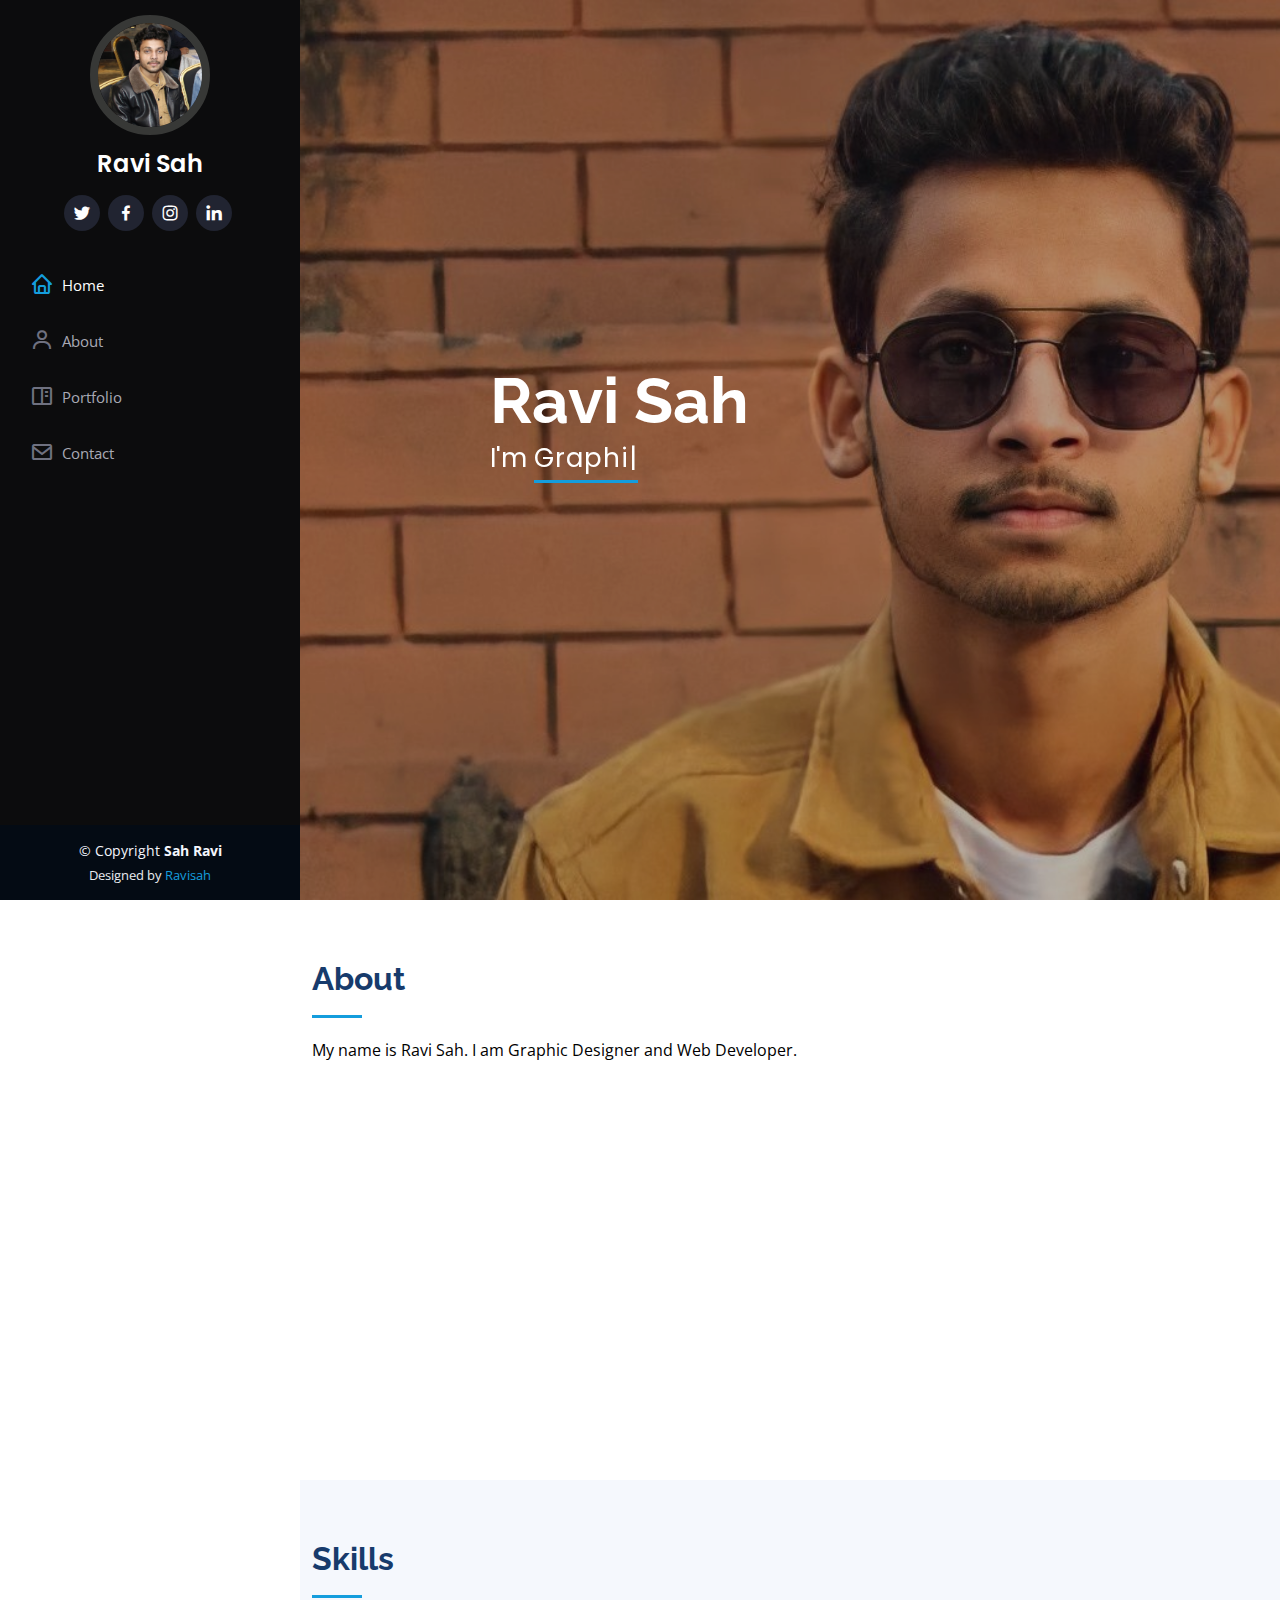
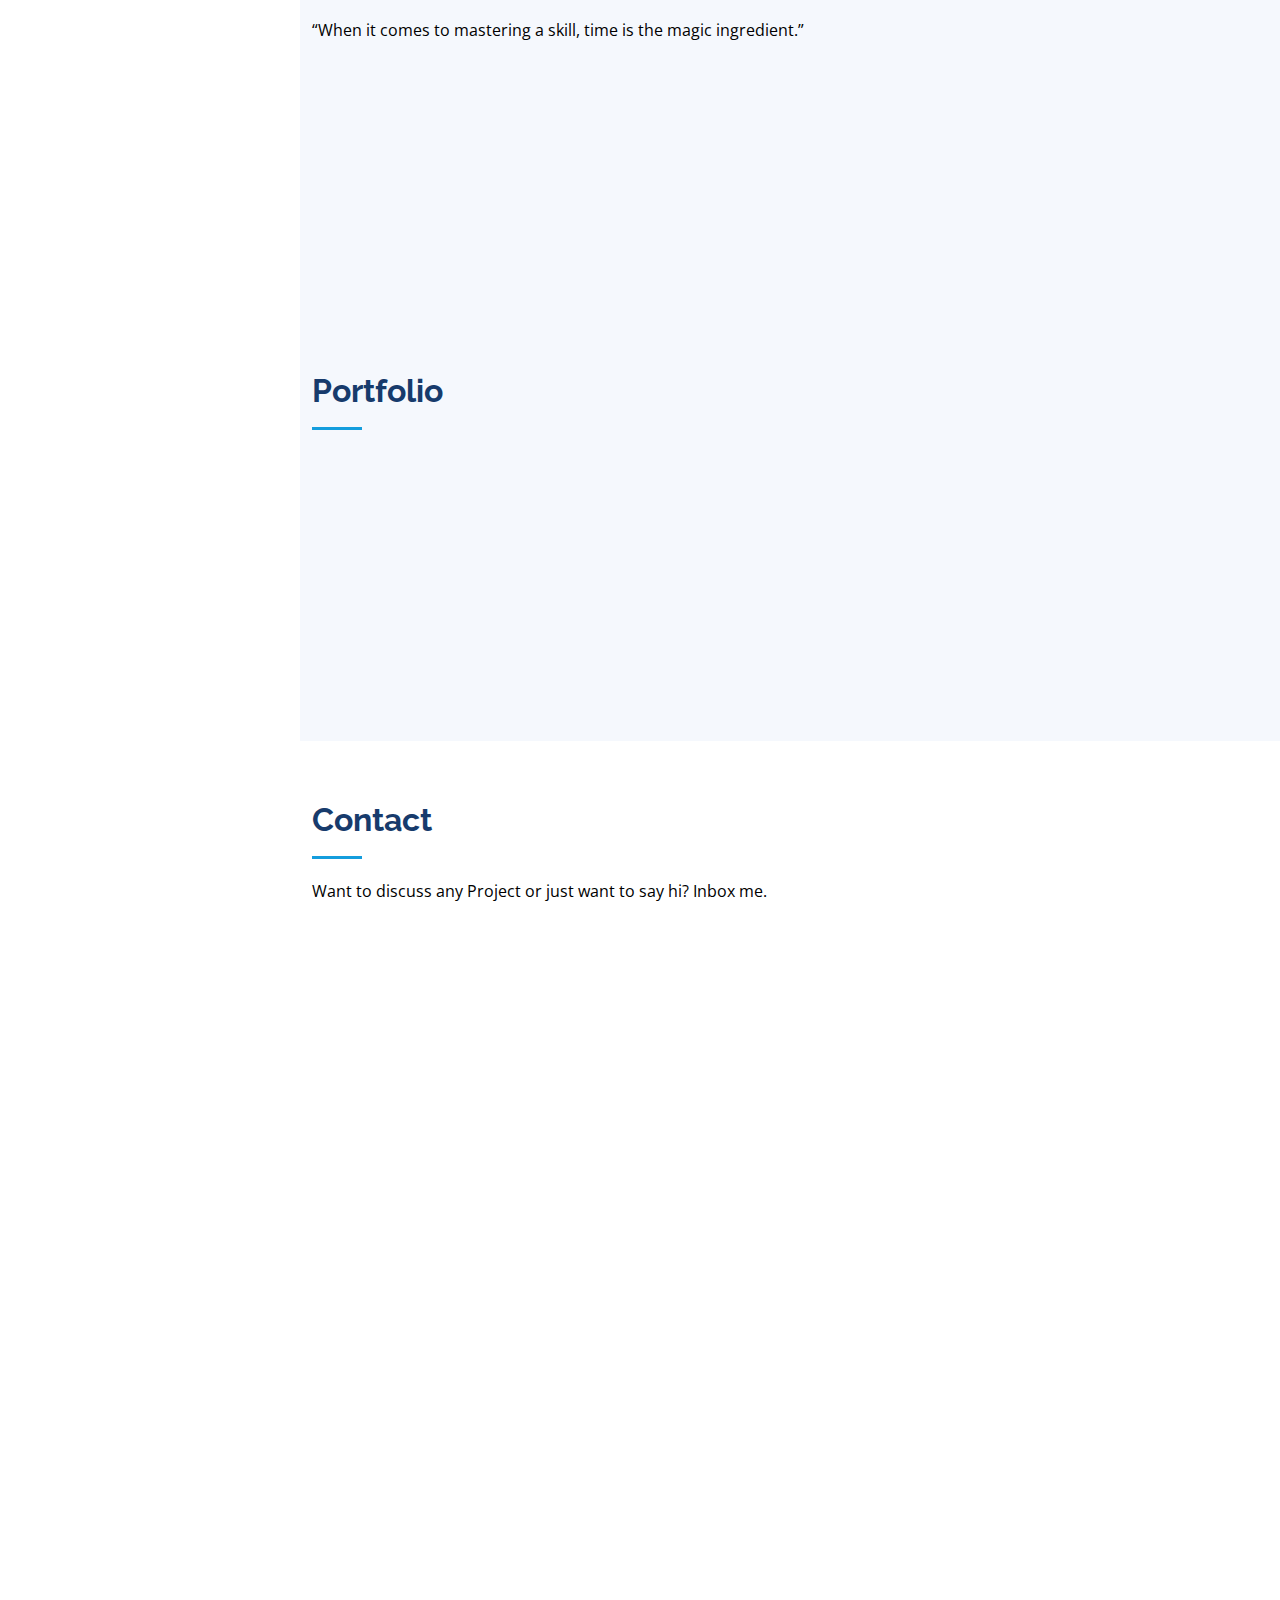
<file: index.html>
<!DOCTYPE html>
<html lang="en">

<head>
  <meta charset="utf-8">
  <meta content="width=device-width, initial-scale=1.0" name="viewport">

  <title>Sah Ravi</title>
  <meta content="" name="description">
  <meta content="" name="keywords">

  <!-- Favicons -->
  <link href="assets/img/favicon.png" rel="icon">
  <link href="assets/img/apple-touch-icon.png" rel="apple-touch-icon">

  <!-- Google Fonts -->
  <link href="https://fonts.googleapis.com/css?family=Open+Sans:300,300i,400,400i,600,600i,700,700i|Raleway:300,300i,400,400i,500,500i,600,600i,700,700i|Poppins:300,300i,400,400i,500,500i,600,600i,700,700i" rel="stylesheet">

  <!-- Vendor CSS Files -->
  <link href="assets/vendor/aos/aos.css" rel="stylesheet">
  <link href="assets/vendor/bootstrap/css/bootstrap.min.css" rel="stylesheet">
  <link href="assets/vendor/bootstrap-icons/bootstrap-icons.css" rel="stylesheet">
  <link href="assets/vendor/boxicons/css/boxicons.min.css" rel="stylesheet">
  <link href="assets/vendor/glightbox/css/glightbox.min.css" rel="stylesheet">
  <link href="assets/vendor/swiper/swiper-bundle.min.css" rel="stylesheet">

  <!-- Template Main CSS File -->
  <link href="assets/css/style.css" rel="stylesheet">

  
</head>

<body>

  <!-- ======= Mobile nav toggle button ======= -->
  <i class="bi bi-list mobile-nav-toggle d-xl-none"></i>

  <!-- ======= Header ======= -->
  <header id="header">
    <div class="d-flex flex-column">

      <div class="profile">
        <img src="assets/img/profile-img.jpg" alt="" class="img-fluid rounded-circle">
        <h1 class="text-light"><a href="index.html">Ravi Sah</a></h1>
        <div class="social-links mt-3 text-center">
          <a href="https://twitter.com/RaviSah36801852" class="twitter"><i class="bx bxl-twitter"></i></a>
          <a href="https://www.facebook.com/ravi.razz.9256028/" class="facebook"><i class="bx bxl-facebook"></i></a>
          <a href="https://www.instagram.com/ravi_sah11/" class="instagram"><i class="bx bxl-instagram"></i></a>
          <a href="https://www.linkedin.com/in/ravi-sah-149532232/" class="linkedin"><i class="bx bxl-linkedin"></i></a>
        </div>
      </div>

      <nav id="navbar" class="nav-menu navbar">
        <ul>
          <li><a href="#hero" class="nav-link scrollto active"><i class="bx bx-home"></i> <span>Home</span></a></li>
          <li><a href="#about" class="nav-link scrollto"><i class="bx bx-user"></i> <span>About</span></a></li>
          <li><a href="#portfolio" class="nav-link scrollto"><i class="bx bx-book-content"></i> <span>Portfolio</span></a></li>
          <li><a href="#contact" class="nav-link scrollto"><i class="bx bx-envelope"></i> <span>Contact</span></a></li>
        </ul>
      </nav><!-- .nav-menu -->
    </div>
  </header><!-- End Header -->

  <!-- ======= Hero Section ======= -->
  <section id="hero" class="d-flex flex-column justify-content-center align-items-center">
    <div class="hero-container" data-aos="fade-in">
      <h1>Ravi Sah</h1>
      <p>I'm <span class="typed" data-typed-items="Graphic Designer, Developer, Photographer"></span></p>
    </div>
  </section><!-- End Hero -->

  <main id="main">

    <!-- ======= About Section ======= -->
    <section id="about" class="about">
      <div class="container">

        <div class="section-title">
          <h2>About</h2>
          <p>My name is Ravi Sah. I am Graphic Designer and Web Developer.</p>
        </div>

        <div class="row">
          <div class="col-lg-4" data-aos="fade-right">
            <img src="assets/img/profile-img.jpg" class="img-fluid" alt="">
          </div>
          <div class="col-lg-8 pt-4 pt-lg-0 content" data-aos="fade-left">
            <h3>Graphic Designer &amp; Web Developer.</h3>
            <p class="fst-italic">
             I love designing, Web Development is my passion.
            </p>
            <div class="row">
              <div class="col-lg-6">
                <ul>
                  <li><i class="bi bi-chevron-right"></i> <strong>Birthday:</strong> <span>3 May 2001</span></li>
                  <li><i class="bi bi-chevron-right"></i> <strong>Website:</strong> <span>www.sahravi.com.np</span></li>
                  <li><i class="bi bi-chevron-right"></i> <strong>Phone:</strong> <span>+977 0000000000</span></li>
                  <li><i class="bi bi-chevron-right"></i> <strong>City:</strong> <span>Mahottari, NEPAL</span></li>
                </ul>
              </div>
              
            </div>
            <p>
              I am Fullstack Developer and Graphic Designer from Nepal. I also learn photography, videography and logo design. I have 2 years of experience in this field.
            </p>
          </div>
        </div>

      </div>
    </section><!-- End About Section -->


        <!-- ======= Skills Section ======= -->
    <section id="skills" class="skills section-bg">
      <div class="container">

        <div class="section-title">
          <h2>Skills</h2>
          <p>“When it comes to mastering a skill, time is the magic ingredient.”</p>
        </div>

        <div class="row skills-content">

          <div class="col-lg-6" data-aos="fade-up">

            <div class="progress">
              <span class="skill">HTML <i class="val">90%</i></span>
              <div class="progress-bar-wrap">
                <div class="progress-bar" role="progressbar" aria-valuenow="90" aria-valuemin="0" aria-valuemax="100"></div>
              </div>
            </div>

            <div class="progress">
              <span class="skill">CSS <i class="val">60%</i></span>
              <div class="progress-bar-wrap">
                <div class="progress-bar" role="progressbar" aria-valuenow="60" aria-valuemin="0" aria-valuemax="100"></div>
              </div>
            </div>

            <div class="progress">
              <span class="skill">JavaScript <i class="val">50%</i></span>
              <div class="progress-bar-wrap">
                <div class="progress-bar" role="progressbar" aria-valuenow="50" aria-valuemin="0" aria-valuemax="100"></div>
              </div>
            </div>

          </div>

          <div class="col-lg-6" data-aos="fade-up" data-aos-delay="100">

            <div class="progress">
              <span class="skill">Python <i class="val">80%</i></span>
              <div class="progress-bar-wrap">
                <div class="progress-bar" role="progressbar" aria-valuenow="80" aria-valuemin="0" aria-valuemax="100"></div>
              </div>
            </div>

            <div class="progress">
              <span class="skill">WordPress/CMS <i class="val">90%</i></span>
              <div class="progress-bar-wrap">
                <div class="progress-bar" role="progressbar" aria-valuenow="90" aria-valuemin="0" aria-valuemax="100"></div>
              </div>
            </div>

            <div class="progress">
              <span class="skill">Photoshop <i class="val">70%</i></span>
              <div class="progress-bar-wrap">
                <div class="progress-bar" role="progressbar" aria-valuenow="70" aria-valuemin="0" aria-valuemax="100"></div>
              </div>
            </div>

          </div>

        </div>

      </div>
    </section><!-- End Skills Section -->

   
    <!-- ======= Portfolio Section ======= -->
    <section id="portfolio" class="portfolio section-bg">
      <div class="container">

        <div class="section-title">
          <h2>Portfolio</h2>
          <p>



          </p>
        </div>

        <div class="row" data-aos="fade-up">
          <div class="col-lg-12 d-flex justify-content-center">
            
          </div>
        </div>

        <div class="row portfolio-container" data-aos="fade-up" data-aos-delay="100">

          <div class="col-lg-4 col-md-6 portfolio-item filter-app">
            <div class="portfolio-wrap">
              <img src="assets/img/portfolio/portfolio-1.jpg" class="img-fluid" alt="">
              <div class="portfolio-links">
                <a href="assets/img/portfolio/portfolio-1.jpg" data-gallery="portfolioGallery" class="portfolio-lightbox" title="App 1"><i class="bx bx-plus"></i></a>
                <a href="portfolio-details.html" title="More Details"><i class="bx bx-link"></i></a>
              </div>
            </div>
          </div>

          <div class="col-lg-4 col-md-6 portfolio-item filter-web">
            <div class="portfolio-wrap">
              <img src="assets/img/portfolio/portfolio-2.jpg" class="img-fluid" alt="">
              <div class="portfolio-links">
                <a href="assets/img/portfolio/portfolio-2.jpg" data-gallery="portfolioGallery" class="portfolio-lightbox" title="Web 3"><i class="bx bx-plus"></i></a>
                <a href="portfolio-details.html" title="More Details"><i class="bx bx-link"></i></a>
              </div>
            </div>
          </div>

          <div class="col-lg-4 col-md-6 portfolio-item filter-app">
            <div class="portfolio-wrap">
              <img src="assets/img/portfolio/portfolio-3.jpg" class="img-fluid" alt="">
              <div class="portfolio-links">
                <a href="assets/img/portfolio/portfolio-3.jpg" data-gallery="portfolioGallery" class="portfolio-lightbox" title="App 2"><i class="bx bx-plus"></i></a>
                <a href="portfolio-details.html" title="More Details"><i class="bx bx-link"></i></a>
              </div>
            </div>
          </div>

        

        </div>

      </div>
    </section><!-- End Portfolio Section -->

  
    
     <!-- ======= Contact Section ======= -->
    <section id="contact" class="contact">
      <div class="container">

        <div class="section-title">
          <h2>Contact</h2>
          <p>Want to discuss any Project or just want to say hi? Inbox me.</p>
        </div>

        <div class="row" data-aos="fade-in">

          <div class="col-lg-7 mt-5 mt-lg-0 d-flex align-items-stretch">
            <form action="forms/contact.php" method="post" role="form" class="php-email-form">
              <div class="raw">
                <div class="form-group col-md-6">
                  <label for="name">Your Name</label>
                  <input type="text" name="name" class="form-control" id="name" required>
                </div>
                <div class="form-group col-md-6">
                  <label for="name">Your Email</label>
                  <input type="email" class="form-control" name="email" id="email" required>
                </div>
              </div>
              <div class="form-group">
                <label for="name">Subject</label>
                <input type="text" class="form-control" name="subject" id="subject" required>
              </div>
              <div class="form-group">
                <label for="name">Message</label>
                <textarea class="form-control" name="message" rows="10" required></textarea>
              </div>
              <div class="my-3">
                <div class="loading">Loading</div>
                <div class="error-message"></div>
                <div class="sent-message">Your message has been sent. Thank you!</div>
              </div>
              <div class="text-center"><button type="submit">Send Message</button></div>
            </form>

        

          </div>

        </div>

      </div>
    </section><!-- End Contact Section -->

  </main><!-- End #main -->

  <!-- ======= Footer ======= -->
  <footer id="footer">
    <div class="container">
      <div class="copyright">
        &copy; Copyright <strong><span>Sah Ravi</span></strong>
      </div>
      <div class="credits">
        
        Designed by <a href="">Ravisah</a>
      </div>
    </div>
  </footer><!-- End  Footer -->

  <a href="#" class="back-to-top d-flex align-items-center justify-content-center"><i class="bi bi-arrow-up-short"></i></a>

  <!-- Vendor JS Files -->
  <script src="assets/vendor/purecounter/purecounter_vanilla.js"></script>
  <script src="assets/vendor/aos/aos.js"></script>
  <script src="assets/vendor/bootstrap/js/bootstrap.bundle.min.js"></script>
  <script src="assets/vendor/glightbox/js/glightbox.min.js"></script>
  <script src="assets/vendor/isotope-layout/isotope.pkgd.min.js"></script>
  <script src="assets/vendor/swiper/swiper-bundle.min.js"></script>
  <script src="assets/vendor/typed.js/typed.min.js"></script>
  <script src="assets/vendor/waypoints/noframework.waypoints.js"></script>
  <script src="assets/vendor/php-email-form/validate.js"></script>

  <!-- Template Main JS File -->
  <script src="assets/js/main.js"></script>

</body>

</html>
</file>
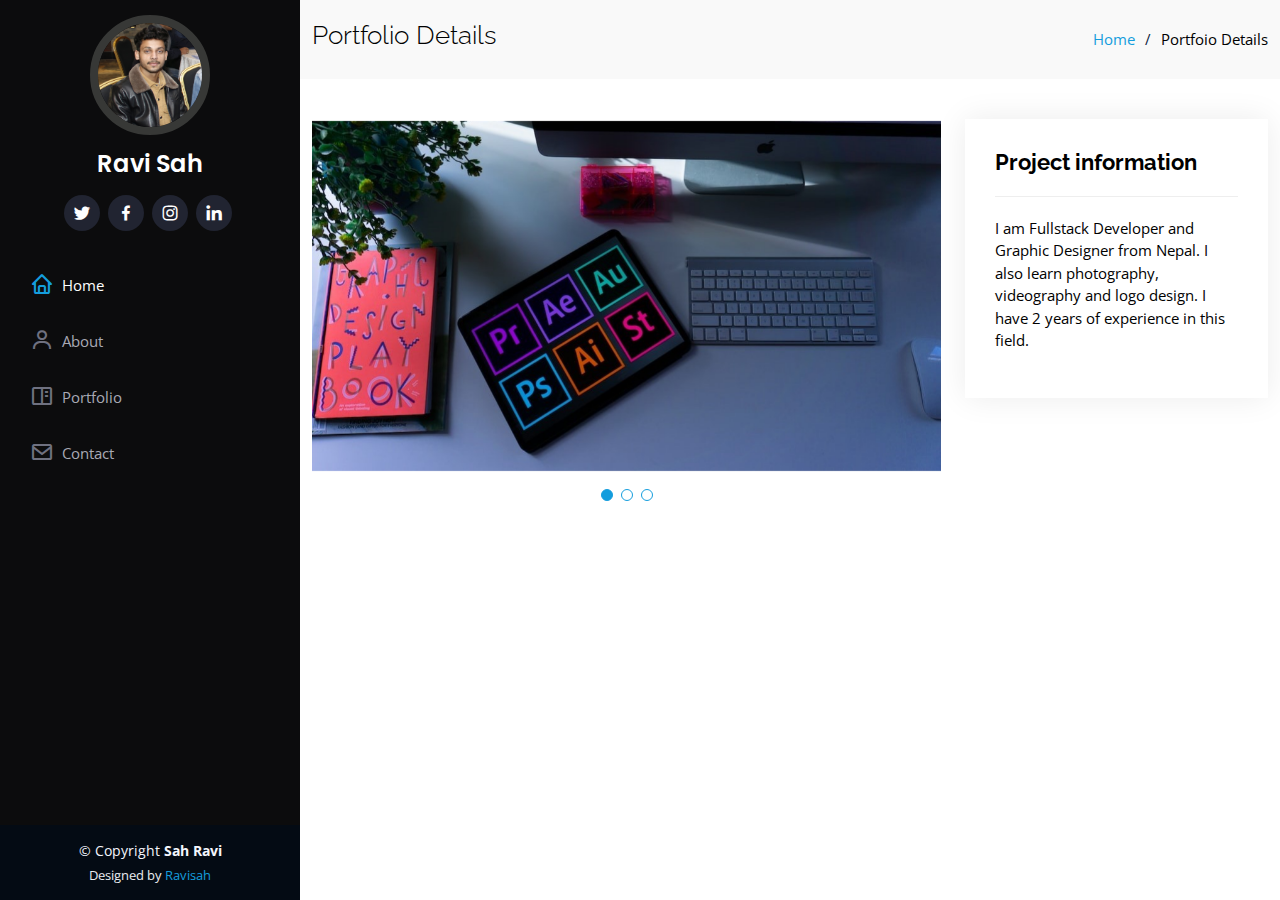
<file: portfolio-details.html>
<!DOCTYPE html>
<html lang="en">

<head>
  <meta charset="utf-8">
  <meta content="width=device-width, initial-scale=1.0" name="viewport">

  <title>Portfolio Details - Sah Ravi</title>
  <meta content="" name="description">
  <meta content="" name="keywords">

  <!-- Favicons -->
  <link href="assets/img/favicon.png" rel="icon">
  <link href="assets/img/apple-touch-icon.png" rel="apple-touch-icon">

  <!-- Google Fonts -->
  <link href="https://fonts.googleapis.com/css?family=Open+Sans:300,300i,400,400i,600,600i,700,700i|Raleway:300,300i,400,400i,500,500i,600,600i,700,700i|Poppins:300,300i,400,400i,500,500i,600,600i,700,700i" rel="stylesheet">

  <!-- Vendor CSS Files -->
  <link href="assets/vendor/aos/aos.css" rel="stylesheet">
  <link href="assets/vendor/bootstrap/css/bootstrap.min.css" rel="stylesheet">
  <link href="assets/vendor/bootstrap-icons/bootstrap-icons.css" rel="stylesheet">
  <link href="assets/vendor/boxicons/css/boxicons.min.css" rel="stylesheet">
  <link href="assets/vendor/glightbox/css/glightbox.min.css" rel="stylesheet">
  <link href="assets/vendor/swiper/swiper-bundle.min.css" rel="stylesheet">

  <!-- Template Main CSS File -->
  <link href="assets/css/style.css" rel="stylesheet">

  


</head>

<body>

  <!-- ======= Mobile nav toggle button ======= -->
  <i class="bi bi-list mobile-nav-toggle d-xl-none"></i>

  <!-- ======= Header ======= -->
  <header id="header">
    <div class="d-flex flex-column">

      <div class="profile">
        <img src="assets/img/profile-img.jpg" alt="" class="img-fluid rounded-circle">
        <h1 class="text-light"><a href="index.html">Ravi Sah</a></h1>
        <div class="social-links mt-3 text-center">
          <a href="https://twitter.com/RaviSah36801852" class="twitter"><i class="bx bxl-twitter"></i></a>
          <a href="https://www.facebook.com/ravi.razz.9256028/" class="facebook"><i class="bx bxl-facebook"></i></a>
          <a href="https://www.instagram.com/ravi_sah11/" class="instagram"><i class="bx bxl-instagram"></i></a>
          <a href="https://www.linkedin.com/in/ravi-sah-149532232/" class="linkedin"><i class="bx bxl-linkedin"></i></a>
        </div>
      </div>

      <nav id="navbar" class="nav-menu navbar">
        <ul>
          <li><a href="#hero" class="nav-link scrollto active"><i class="bx bx-home"></i> <span>Home</span></a></li>
          <li><a href="#about" class="nav-link scrollto"><i class="bx bx-user"></i> <span>About</span></a></li>
          <li><a href="#portfolio" class="nav-link scrollto"><i class="bx bx-book-content"></i> <span>Portfolio</span></a></li>
          <li><a href="#contact" class="nav-link scrollto"><i class="bx bx-envelope"></i> <span>Contact</span></a></li>
        </ul>
      </nav><!-- .nav-menu -->
    </div>
  </header><!-- End Header -->

  <main id="main">

    <!-- ======= Breadcrumbs ======= -->
    <section id="breadcrumbs" class="breadcrumbs">
      <div class="container">

        <div class="d-flex justify-content-between align-items-center">
          <h2>Portfolio Details</h2>
          <ol>
            <li><a href="index.html">Home</a></li>
            <li>Portfoio Details</li>
          </ol>
        </div>

      </div>
    </section><!-- End Breadcrumbs -->

    <!-- ======= Portfolio Details Section ======= -->
    <section id="portfolio-details" class="portfolio-details">
      <div class="container">

        <div class="row gy-4">

          <div class="col-lg-8">
            <div class="portfolio-details-slider swiper">
              <div class="swiper-wrapper align-items-center">

                <div class="swiper-slide">
                  <img src="assets/img/portfolio/portfolio-details-1.jpg" alt="">
                </div>

                <div class="swiper-slide">
                  <img src="assets/img/portfolio/portfolio-details-2.jpg" alt="">
                </div>

                <div class="swiper-slide">
                  <img src="assets/img/portfolio/portfolio-details-3.jpg" alt="">
                </div>




              </div>
              <div class="swiper-pagination"></div>
            </div>
          </div>

          <div class="col-lg-4">
            <div class="portfolio-info">
              <h3>Project information</h3>
              <ul>
                I am Fullstack Developer and Graphic Designer from Nepal. I also learn photography, videography and logo design. I have 2 years of experience in this field.
              </ul>
            </div>
           
          </div>

        </div>

      </div>
    </section><!-- End Portfolio Details Section -->

  </main><!-- End #main -->

  <!-- ======= Footer ======= -->
  <footer id="footer">
    <div class="container">
      <div class="copyright">
        &copy; Copyright <strong><span>Sah Ravi</span></strong>
      </div>
      <div class="credits">


        Designed by <a href="https://bootstrapmade.com/">Ravisah</a>
      </div>
    </div>
  </footer><!-- End  Footer -->

  <a href="#" class="back-to-top d-flex align-items-center justify-content-center"><i class="bi bi-arrow-up-short"></i></a>

  <!-- Vendor JS Files -->
  <script src="assets/vendor/purecounter/purecounter_vanilla.js"></script>
  <script src="assets/vendor/aos/aos.js"></script>
  <script src="assets/vendor/bootstrap/js/bootstrap.bundle.min.js"></script>
  <script src="assets/vendor/glightbox/js/glightbox.min.js"></script>
  <script src="assets/vendor/isotope-layout/isotope.pkgd.min.js"></script>
  <script src="assets/vendor/swiper/swiper-bundle.min.js"></script>
  <script src="assets/vendor/typed.js/typed.min.js"></script>
  <script src="assets/vendor/waypoints/noframework.waypoints.js"></script>
  <script src="assets/vendor/php-email-form/validate.js"></script>

  <!-- Template Main JS File -->
  <script src="assets/js/main.js"></script>

</body>

</html>
</file>
<file: assets/css/style.css>
/*--------------------------------------------------------------
# General
--------------------------------------------------------------*/
body {
  font-family: "Open Sans", sans-serif;
  color: #000000;
}

a {
  color: #149ddd;
  text-decoration: none;
}

a:hover {
  color: #37b3ed;
  text-decoration: none;
}

h1,
h2,
h3,
h4,
h5,
h6 {
  font-family: "Raleway", sans-serif;
}

/*--------------------------------------------------------------
# Back to top button
--------------------------------------------------------------*/
.back-to-top {
  position: fixed;
  visibility: hidden;
  opacity: 0;
  right: 15px;
  bottom: 15px;
  z-index: 996;
  background: #149ddd;
  width: 40px;
  height: 40px;
  border-radius: 50px;
  transition: all 0.4s;
}

.back-to-top i {
  font-size: 28px;
  color: #fff;
  line-height: 0;
}

.back-to-top:hover {
  background: #2eafec;
  color: #fff;
}

.back-to-top.active {
  visibility: visible;
  opacity: 1;
}

/*--------------------------------------------------------------
# Header
--------------------------------------------------------------*/
#header {
  position: fixed;
  top: 0;
  left: 0;
  bottom: 0;
  width: 300px;
  transition: all ease-in-out 0.5s;
  z-index: 9997;
  transition: all 0.5s;
  padding: 0 15px;
  background: #0c0c0d;
  overflow-y: auto;
}

#header .profile img {
  margin: 15px auto;
  display: block;
  width: 120px;
  border: 8px solid #373836;
}

#header .profile h1 {
  font-size: 24px;
  margin: 0;
  padding: 0;
  font-weight: 600;
  -moz-text-align-last: center;
  text-align-last: center;
  font-family: "Poppins", sans-serif;
}

#header .profile h1 a,
#header .profile h1 a:hover {
  color: #fff;
  text-decoration: none;
}

#header .profile .social-links a {
  font-size: 20px;
  display: inline-block;
  background: #212431;
  color: #fff;
  line-height: 1;
  padding: 8px 0;
  margin-right: 4px;
  border-radius: 50%;
  text-align: center;
  width: 36px;
  height: 36px;
  transition: 0.3s;
}

#header .profile .social-links a:hover {
  background: #0ba1e7;
  color: rgb(245, 241, 241);
  text-decoration: none;
}

#main {
  margin-left: 300px;
}

@media (max-width: 1199px) {
  #header {
    left: -300px;
  }

  #main {
    margin-left: 0;
  }
}

/*--------------------------------------------------------------
# Navigation Menu
--------------------------------------------------------------*/
/* Desktop Navigation */
.nav-menu {
  padding: 30px 0 0 0;
}

.nav-menu * {
  margin: 0;
  padding: 0;
  list-style: none;
}

.nav-menu>ul>li {
  position: relative;
  white-space: nowrap;
}

.nav-menu a,
.nav-menu a:focus {
  display: flex;
  align-items: center;
  color: #a8a9b4;
  padding: 12px 15px;
  margin-bottom: 8px;
  transition: 0.3s;
  font-size: 15px;
}

.nav-menu a i,
.nav-menu a:focus i {
  font-size: 24px;
  padding-right: 8px;
  color: #6f7180;
}

.nav-menu a:hover,
.nav-menu .active,
.nav-menu .active:focus,
.nav-menu li:hover>a {
  text-decoration: none;
  color: #fff;
}

.nav-menu a:hover i,
.nav-menu .active i,
.nav-menu .active:focus i,
.nav-menu li:hover>a i {
  color: #149ddd;
}

/* Mobile Navigation */
.mobile-nav-toggle {
  position: fixed;
  right: 15px;
  top: 15px;
  z-index: 9998;
  border: 0;
  font-size: 24px;
  transition: all 0.4s;
  outline: none !important;
  background-color: #149ddd;
  color: #fff;
  width: 40px;
  height: 40px;
  display: inline-flex;
  align-items: center;
  justify-content: center;
  line-height: 0;
  border-radius: 50px;
  cursor: pointer;
}

.mobile-nav-active {
  overflow: hidden;
}

.mobile-nav-active #header {
  left: 0;
}

/*--------------------------------------------------------------
# Hero Section
--------------------------------------------------------------*/
#hero {
  width: 100%;
  height: 100vh;
  background: url("../img/hero-bg.jpg") top center;
  background-size: cover;
}

#hero:before {
  content: "";
  background: rgba(5, 13, 24, 0.3);
  position: absolute;
  bottom: 0;
  top: 0;
  left: 0;
  right: 0;
  z-index: 1;
}

#hero .hero-container {
  position: relative;
  z-index: 2;
  min-width: 300px;
}

#hero h1 {
  margin: 0 0 10px 0;
  font-size: 64px;
  font-weight: 700;
  line-height: 56px;
  color: #fff;
}

#hero p {
  color: #fff;
  margin-bottom: 50px;
  font-size: 26px;
  font-family: "Poppins", sans-serif;
}

#hero p span {
  color: #fff;
  padding-bottom: 4px;
  letter-spacing: 1px;
  border-bottom: 3px solid #149ddd;
}

@media (min-width: 1024px) {
  #hero {
    background-attachment: fixed;
  }
}

@media (max-width: 768px) {
  #hero h1 {
    font-size: 28px;
    line-height: 36px;
  }

  #hero h2 {
    font-size: 18px;
    line-height: 24px;
    margin-bottom: 30px;
  }
}

/*--------------------------------------------------------------
# Sections General
--------------------------------------------------------------*/
section {
  padding: 60px 0;
  overflow: hidden;
}

.section-bg {
  background: #f5f8fd;
}

.section-title {
  padding-bottom: 30px;
}

.section-title h2 {
  font-size: 32px;
  font-weight: bold;
  margin-bottom: 20px;
  padding-bottom: 20px;
  position: relative;
  color: #173b6c;
}

.section-title h2::after {
  content: "";
  position: absolute;
  display: block;
  width: 50px;
  height: 3px;
  background: #149ddd;
  bottom: 0;
  left: 0;
}

.section-title p {
  margin-bottom: 0;
}

/*--------------------------------------------------------------
# About
--------------------------------------------------------------*/
.about .content h3 {
  font-weight: 700;
  font-size: 26px;
  color: #173b6c;
}

.about .content ul {
  list-style: none;
  padding: 0;
}

.about .content ul li {
  margin-bottom: 20px;
  display: flex;
  align-items: center;
}

.about .content ul strong {
  margin-right: 10px;
}

.about .content ul i {
  font-size: 16px;
  margin-right: 5px;
  color: #149ddd;
  line-height: 0;
}

.about .content p:last-child {
  margin-bottom: 0;
}

/*--------------------------------------------------------------
# Facts
--------------------------------------------------------------*/
.facts {
  padding-bottom: 30px;
}

.facts .count-box {
  padding: 30px;
  width: 100%;
}

.facts .count-box i {
  display: block;
  font-size: 44px;
  color: #149ddd;
  float: left;
  line-height: 0;
}

.facts .count-box span {
  font-size: 48px;
  line-height: 40px;
  display: block;
  font-weight: 700;
  color: #050d18;
  margin-left: 60px;
}

.facts .count-box p {
  padding: 15px 0 0 0;
  margin: 0 0 0 60px;
  font-family: "Raleway", sans-serif;
  font-size: 14px;
  color: #122f57;
}

.facts .count-box a {
  font-weight: 600;
  display: block;
  margin-top: 20px;
  color: #122f57;
  font-size: 15px;
  font-family: "Poppins", sans-serif;
  transition: ease-in-out 0.3s;
}

.facts .count-box a:hover {
  color: #1f5297;
}

/*--------------------------------------------------------------
# Skills
--------------------------------------------------------------*/
.skills .progress {
  height: 60px;
  display: block;
  background: none;
  border-radius: 0;
}

.skills .progress .skill {
  padding: 0;
  margin: 0 0 6px 0;
  text-transform: uppercase;
  display: block;
  font-weight: 600;
  font-family: "Poppins", sans-serif;
  color: #050d18;
}

.skills .progress .skill .val {
  float: right;
  font-style: normal;
}

.skills .progress-bar-wrap {
  background: #c2cbd6;
  height: 10px;
}

.skills .progress-bar {
  width: 1px;
  height: 10px;
  transition: 0.9s;
  background-color: #0a4d68;
}

/*--------------------------------------------------------------
# Resume
--------------------------------------------------------------*/
.resume .resume-title {
  font-size: 26px;
  font-weight: 700;
  margin-top: 20px;
  margin-bottom: 20px;
  color: #050d18;
}

.resume .resume-item {
  padding: 0 0 20px 20px;
  margin-top: -2px;
  border-left: 2px solid #1f5297;
  position: relative;
}

.resume .resume-item h4 {
  line-height: 18px;
  font-size: 18px;
  font-weight: 600;
  text-transform: uppercase;
  font-family: "Poppins", sans-serif;
  color: #050d18;
  margin-bottom: 10px;
}

.resume .resume-item h5 {
  font-size: 16px;
  background: #e4edf9;
  padding: 5px 15px;
  display: inline-block;
  font-weight: 600;
  margin-bottom: 10px;
}

.resume .resume-item ul {
  padding-left: 20px;
}

.resume .resume-item ul li {
  padding-bottom: 10px;
}

.resume .resume-item:last-child {
  padding-bottom: 0;
}

.resume .resume-item::before {
  content: "";
  position: absolute;
  width: 16px;
  height: 16px;
  border-radius: 50px;
  left: -9px;
  top: 0;
  background: #fff;
  border: 2px solid #1f5297;
}

/*--------------------------------------------------------------
# Portfolio
--------------------------------------------------------------*/
.portfolio .portfolio-item {
  margin-bottom: 30px;
}

.portfolio #portfolio-flters {
  padding: 0;
  margin: 0 auto 35px auto;
  list-style: none;
  text-align: center;
  background: #fff;
  border-radius: 50px;
  padding: 2px 15px;
}

.portfolio #portfolio-flters li {
  cursor: pointer;
  display: inline-block;
  padding: 10px 15px 8px 15px;
  font-size: 14px;
  font-weight: 600;
  line-height: 1;
  text-transform: uppercase;
  color: #272829;
  margin-bottom: 5px;
  transition: all 0.3s ease-in-out;
}

.portfolio #portfolio-flters li:hover,
.portfolio #portfolio-flters li.filter-active {
  color: #2896cd;
}

.portfolio #portfolio-flters li:last-child {
  margin-right: 0;
}

.portfolio .portfolio-wrap {
  transition: 0.3s;
  position: relative;
  overflow: hidden;
  z-index: 1;
}

.portfolio .portfolio-wrap::before {
  content: "";
  background: rgba(255, 255, 255, 0.5);
  position: absolute;
  left: 0;
  right: 0;
  top: 0;
  bottom: 0;
  transition: all ease-in-out 0.3s;
  z-index: 2;
  opacity: 0;
}

.portfolio .portfolio-wrap .portfolio-links {
  opacity: 1;
  left: 0;
  right: 0;
  bottom: -60px;
  z-index: 3;
  position: absolute;
  transition: all ease-in-out 0.3s;
  display: flex;
  justify-content: center;
}

.portfolio .portfolio-wrap .portfolio-links a {
  color: #fff;
  font-size: 28px;
  text-align: center;
  background: rgba(20, 157, 221, 0.75);
  transition: 0.3s;
  width: 50%;
}

.portfolio .portfolio-wrap .portfolio-links a:hover {
  background: rgba(20, 157, 221, 0.95);
}

.portfolio .portfolio-wrap .portfolio-links a+a {
  border-left: 1px solid #37b3ed;
}

.portfolio .portfolio-wrap:hover::before {
  top: 0;
  left: 0;
  right: 0;
  bottom: 0;
  opacity: 1;
}

.portfolio .portfolio-wrap:hover .portfolio-links {
  opacity: 1;
  bottom: 0;
}

/*--------------------------------------------------------------
# Portfolio Details
--------------------------------------------------------------*/
.portfolio-details {
  padding-top: 40px;
}

.portfolio-details .portfolio-details-slider img {
  width: 100%;
}

.portfolio-details .portfolio-details-slider .swiper-pagination {
  margin-top: 20px;
  position: relative;
}

.portfolio-details .portfolio-details-slider .swiper-pagination .swiper-pagination-bullet {
  width: 12px;
  height: 12px;
  background-color: #fff;
  opacity: 1;
  border: 1px solid #149ddd;
}

.portfolio-details .portfolio-details-slider .swiper-pagination .swiper-pagination-bullet-active {
  background-color: #149ddd;
}

.portfolio-details .portfolio-info {
  padding: 30px;
  box-shadow: 0px 0 30px rgba(5, 13, 24, 0.08);
}

.portfolio-details .portfolio-info h3 {
  font-size: 22px;
  font-weight: 700;
  margin-bottom: 20px;
  padding-bottom: 20px;
  border-bottom: 1px solid #eee;
}

.portfolio-details .portfolio-info ul {
  list-style: none;
  padding: 0;
  font-size: 15px;
}

.portfolio-details .portfolio-info ul li+li {
  margin-top: 10px;
}

.portfolio-details .portfolio-description {
  padding-top: 30px;
}

.portfolio-details .portfolio-description h2 {
  font-size: 26px;
  font-weight: 700;
  margin-bottom: 20px;
}

.portfolio-details .portfolio-description p {
  padding: 0;
}

/*--------------------------------------------------------------
# Services
--------------------------------------------------------------*/
.services .icon-box {
  margin-bottom: 20px;
}

.services .icon {
  float: left;
  display: flex;
  align-items: center;
  justify-content: center;
  width: 54px;
  height: 54px;
  background: #149ddd;
  border-radius: 50%;
  transition: 0.5s;
  border: 1px solid #149ddd;
}

.services .icon i {
  color: #fff;
  font-size: 24px;
  line-height: 0;
}

.services .icon-box:hover .icon {
  background: #fff;
}

.services .icon-box:hover .icon i {
  color: #149ddd;
}

.services .title {
  margin-left: 80px;
  font-weight: 700;
  margin-bottom: 15px;
  font-size: 18px;
}

.services .title a {
  color: #343a40;
}

.services .title a:hover {
  color: #149ddd;
}

.services .description {
  margin-left: 80px;
  line-height: 24px;
  font-size: 14px;
}

/*--------------------------------------------------------------
# Testimonials
--------------------------------------------------------------*/
.testimonials .testimonials-carousel,
.testimonials .testimonials-slider {
  overflow: hidden;
}

.testimonials .testimonial-item {
  box-sizing: content-box;
  text-align: center;
  min-height: 320px;
}

.testimonials .testimonial-item .testimonial-img {
  width: 90px;
  border-radius: 50%;
  margin: 0 auto;
}

.testimonials .testimonial-item h3 {
  font-size: 18px;
  font-weight: bold;
  margin: 10px 0 5px 0;
  color: #111;
}

.testimonials .testimonial-item h4 {
  font-size: 14px;
  color: #999;
  margin: 0;
}

.testimonials .testimonial-item .quote-icon-left,
.testimonials .testimonial-item .quote-icon-right {
  color: #c3e8fa;
  font-size: 26px;
}

.testimonials .testimonial-item .quote-icon-left {
  display: inline-block;
  left: -5px;
  position: relative;
}

.testimonials .testimonial-item .quote-icon-right {
  display: inline-block;
  right: -5px;
  position: relative;
  top: 10px;
}

.testimonials .testimonial-item p {
  font-style: italic;
  margin: 0 15px 15px 15px;
  padding: 20px;
  background: #fff;
  position: relative;
  margin-bottom: 35px;
  border-radius: 6px;
  box-shadow: 0px 2px 15px rgba(0, 0, 0, 0.1);
}

.testimonials .testimonial-item p::after {
  content: "";
  width: 0;
  height: 0;
  border-top: 20px solid #fff;
  border-right: 20px solid transparent;
  border-left: 20px solid transparent;
  position: absolute;
  bottom: -20px;
  left: calc(50% - 20px);
}

.testimonials .swiper-pagination {
  margin-top: 20px;
  position: relative;
}

.testimonials .swiper-pagination .swiper-pagination-bullet {
  width: 12px;
  height: 12px;
  background-color: #fff;
  opacity: 1;
  border: 1px solid #149ddd;
}

.testimonials .swiper-pagination .swiper-pagination-bullet-active {
  background-color: #149ddd;
}

/*--------------------------------------------------------------
# Contact
--------------------------------------------------------------*/
.contact {
  padding-bottom: 100px;
}

.contact .info {
  padding: 30px;
  background: rgb(241, 238, 238);
  width: 100%;
  box-shadow: 0 0 24px 0 rgba(0, 0, 0, 0.12);
}

.contact .info i {
  font-size: 20px;
  color: #149ddd;
  float: center;
  width: 44px;
  height: 44px;
  background: #dff3fc;
  display: flex;
  justify-content: center;
  align-items: center;
  border-radius: 50px;
  transition: all 0.3s ease-in-out;
}

.contact .info h4 {
  padding: 0 0 0 60px;
  font-size: 22px;
  font-weight: 600;
  margin-bottom: 5px;
  color: #050d18;
}

.contact .info p {
  padding: 0 0 10px 60px;
  margin-bottom: 20px;
  font-size: 14px;
  color: #173b6c;
}

.contact .info .email p {
  padding-top: 5px;
}

.contact .info .social-links {
  padding-left: 60px;
}

.contact .info .social-links a {
  font-size: 18px;
  display: inline-block;
  background: #333;
  color: #fff;
  line-height: 1;
  padding: 8px 0;
  border-radius: 50%;
  text-align: center;
  width: 36px;
  height: 36px;
  transition: 0.3s;
  margin-right: 10px;
}

.contact .info .social-links a:hover {
  background: #149ddd;
  color: #fff;
}

.contact .info .email:hover i,
.contact .info .address:hover i,
.contact .info .phone:hover i {
  background: #149ddd;
  color: #fff;
}

.contact .php-email-form {
  width: 100%;
  padding: 30px;
  background: #fff;
  box-shadow: 0 0 24px 0 rgba(0, 0, 0, 0.12);
}

.contact .php-email-form .form-group {
  padding-bottom: 8px;
}

.contact .php-email-form .validate {
  display: none;
  color: red;
  margin: 0 0 15px 0;
  font-weight: 400;
  font-size: 13px;
}

.contact .php-email-form .error-message {
  display: none;
  color: #fff;
  background: #ed3c0d;
  text-align: left;
  padding: 15px;
  font-weight: 600;
}

.contact .php-email-form .error-message br+br {
  margin-top: 25px;
}

.contact .php-email-form .sent-message {
  display: none;
  color: #fff;
  background: #18d26e;
  text-align: center;
  padding: 15px;
  font-weight: 600;
}

.contact .php-email-form .loading {
  display: none;
  background: #fff;
  text-align: center;
  padding: 15px;
}

.contact .php-email-form .loading:before {
  content: "";
  display: inline-block;
  border-radius: 50%;
  width: 24px;
  height: 24px;
  margin: 0 10px -6px 0;
  border: 3px solid #18d26e;
  border-top-color: #eee;
  -webkit-animation: animate-loading 1s linear infinite;
  animation: animate-loading 1s linear infinite;
}

.contact .php-email-form .form-group {
  margin-bottom: 15px;
}

.contact .php-email-form label {
  padding-bottom: 8px;
}

.contact .php-email-form input,
.contact .php-email-form textarea {
  border-radius: 0;
  box-shadow: none;
  font-size: 14px;
}

.contact .php-email-form input {
  height: 44px;
}

.contact .php-email-form textarea {
  padding: 10px 15px;
}

.contact .php-email-form button[type=submit] {
  background: #149ddd;
  border: 0;
  padding: 10px 24px;
  color: #fff;
  transition: 0.4s;
  border-radius: 4px;
}

.contact .php-email-form button[type=submit]:hover {
  background: #37b3ed;
}

@-webkit-keyframes animate-loading {
  0% {
    transform: rotate(0deg);
  }

  100% {
    transform: rotate(360deg);
  }
}

@keyframes animate-loading {
  0% {
    transform: rotate(0deg);
  }

  100% {
    transform: rotate(360deg);
  }
}

/*--------------------------------------------------------------
# Breadcrumbs
--------------------------------------------------------------*/
.breadcrumbs {
  padding: 20px 0;
  background: #f9f9f9;
}

.breadcrumbs h2 {
  font-size: 26px;
  font-weight: 300;
}

.breadcrumbs ol {
  display: flex;
  flex-wrap: wrap;
  list-style: none;
  padding: 0;
  margin: 0;
  font-size: 15px;
}

.breadcrumbs ol li+li {
  padding-left: 10px;
}

.breadcrumbs ol li+li::before {
  display: inline-block;
  padding-right: 10px;
  color: #0e2442;
  content: "/";
}

@media (max-width: 768px) {
  .breadcrumbs .d-flex {
    display: block !important;
  }

  .breadcrumbs ol {
    display: block;
  }

  .breadcrumbs ol li {
    display: inline-block;
  }
}

/*--------------------------------------------------------------
# Footer
--------------------------------------------------------------*/
#footer {
  padding: 15px;
  color: #f4f6fd;
  font-size: 14px;
  position: fixed;
  left: 0;
  bottom: 0;
  width: 300px;
  z-index: 9999;
  background: #040b14;
}

#footer .copyright {
  text-align: center;
}

#footer .credits {
  padding-top: 5px;
  text-align: center;
  font-size: 13px;
  color: #eaebf0;
}

@media (max-width: 1199px) {
  #footer {
    position: static;
    width: auto;
    padding-right: 20px 15px;
  }
}
</file>
